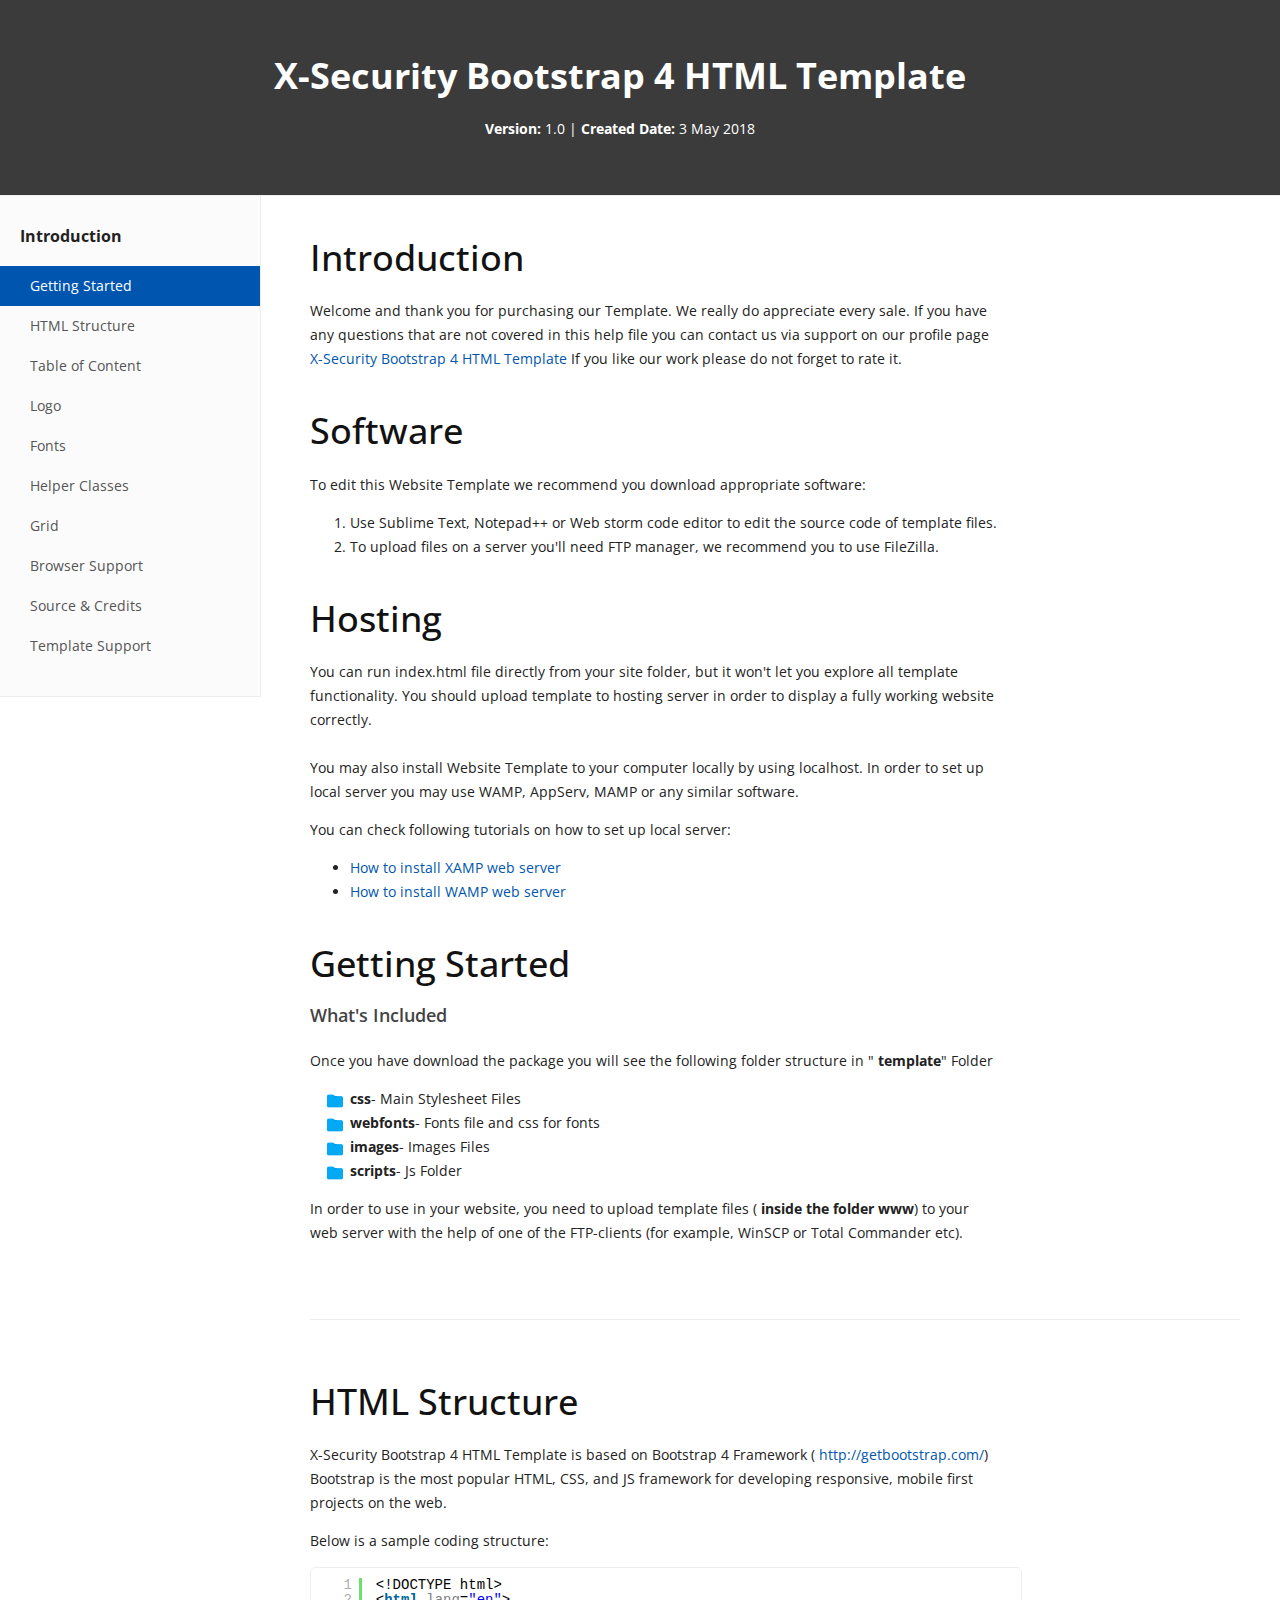
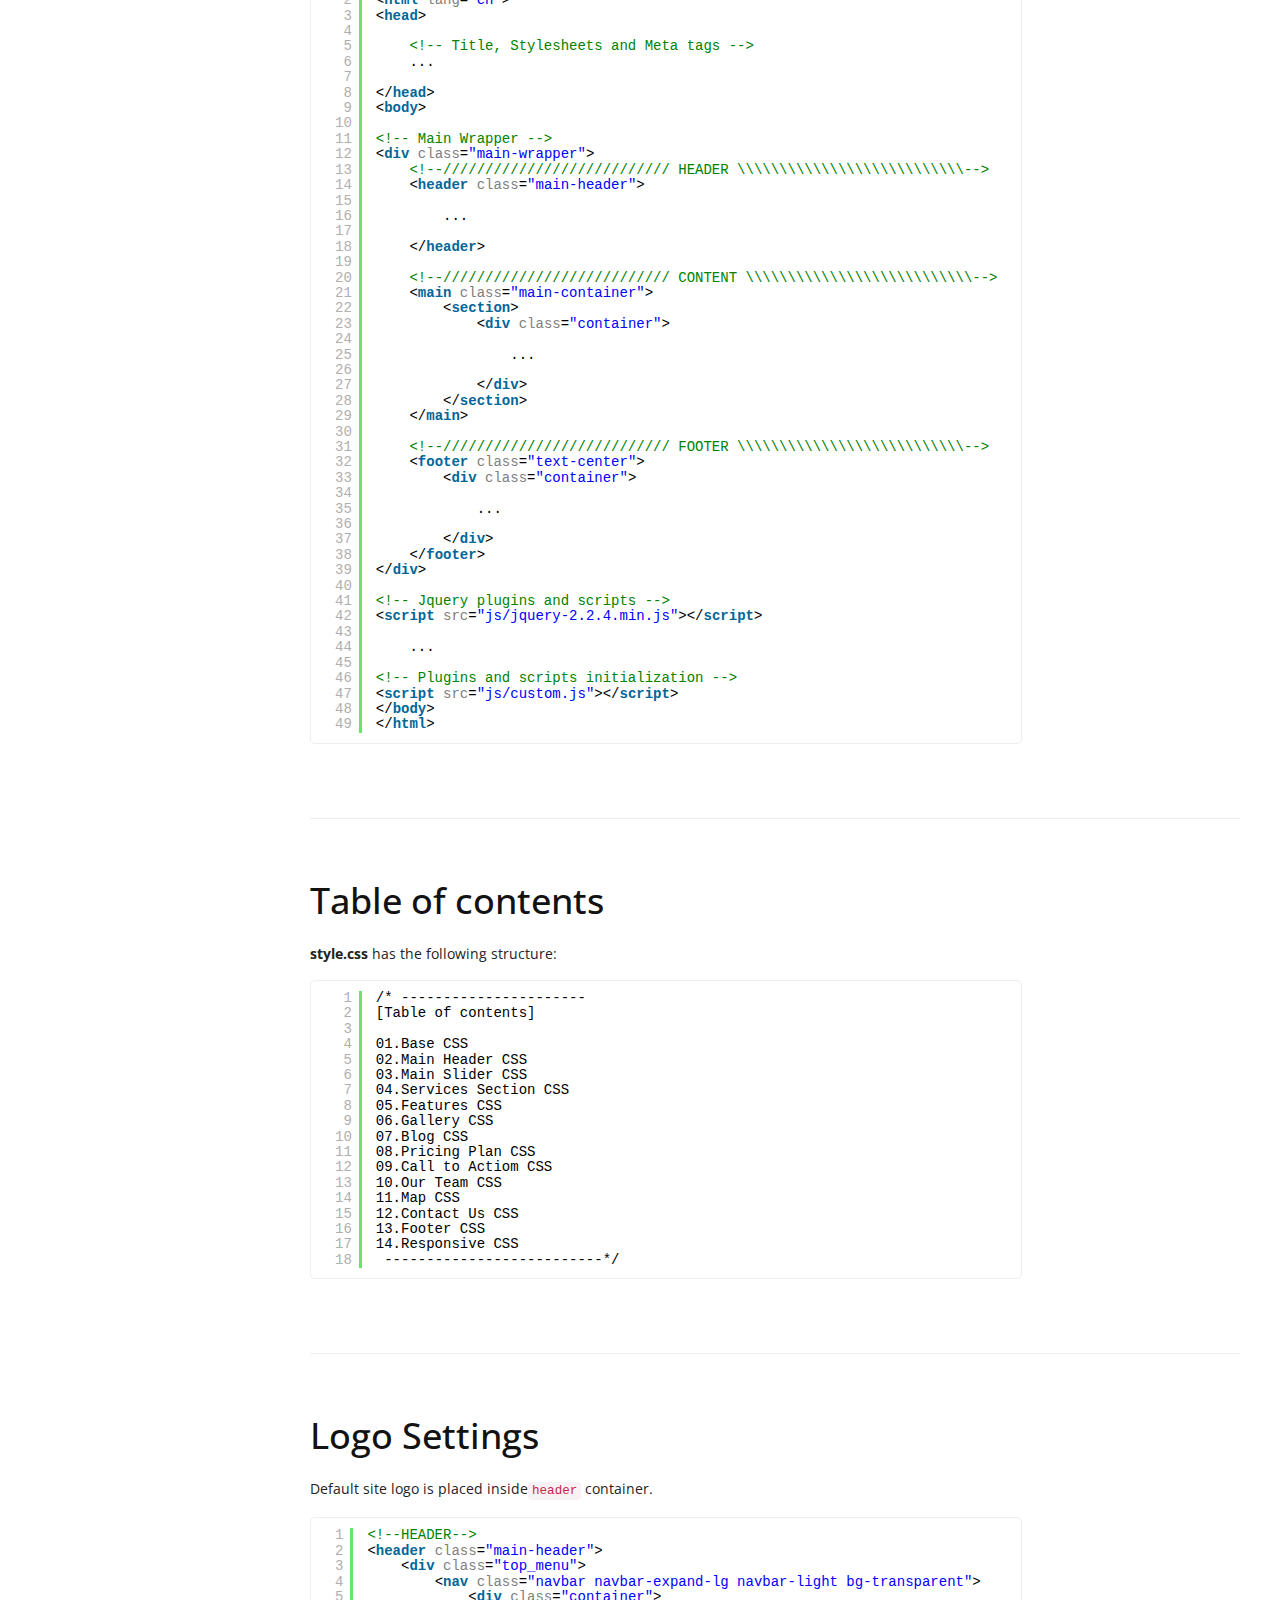
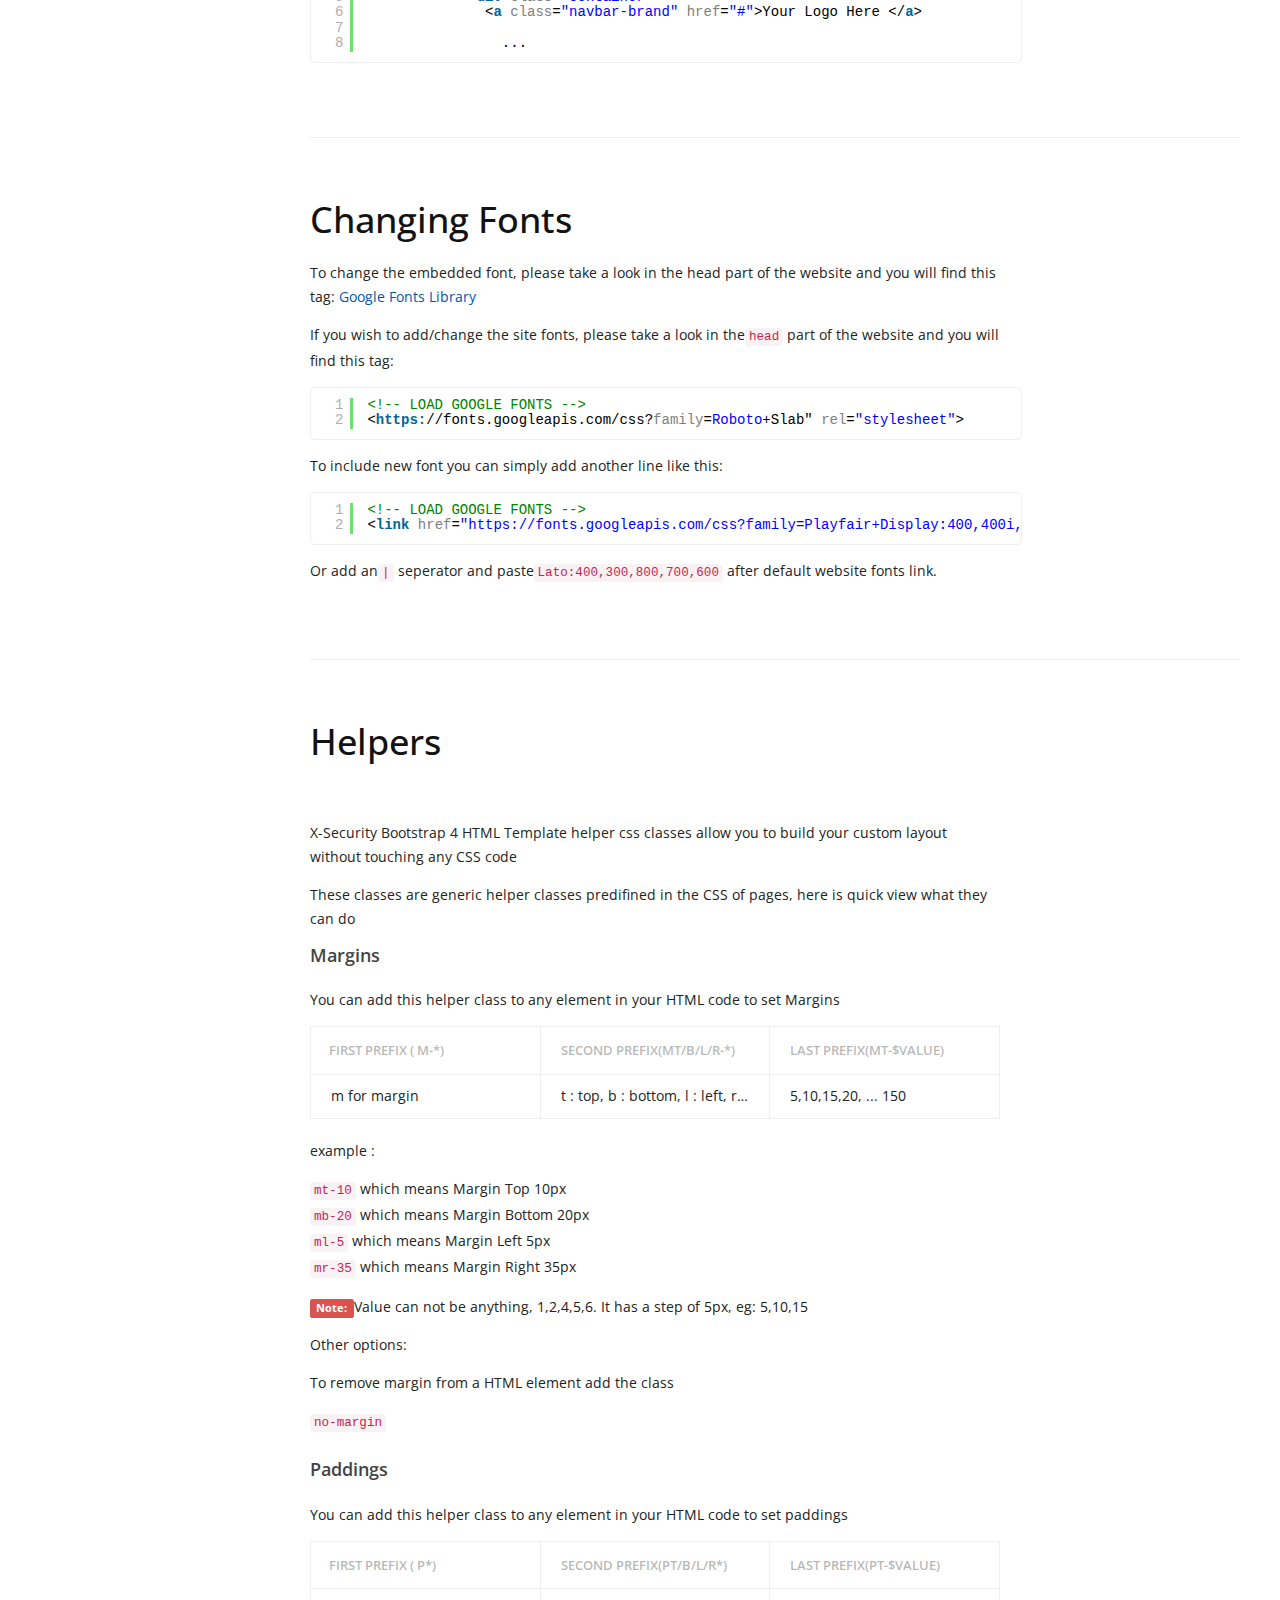
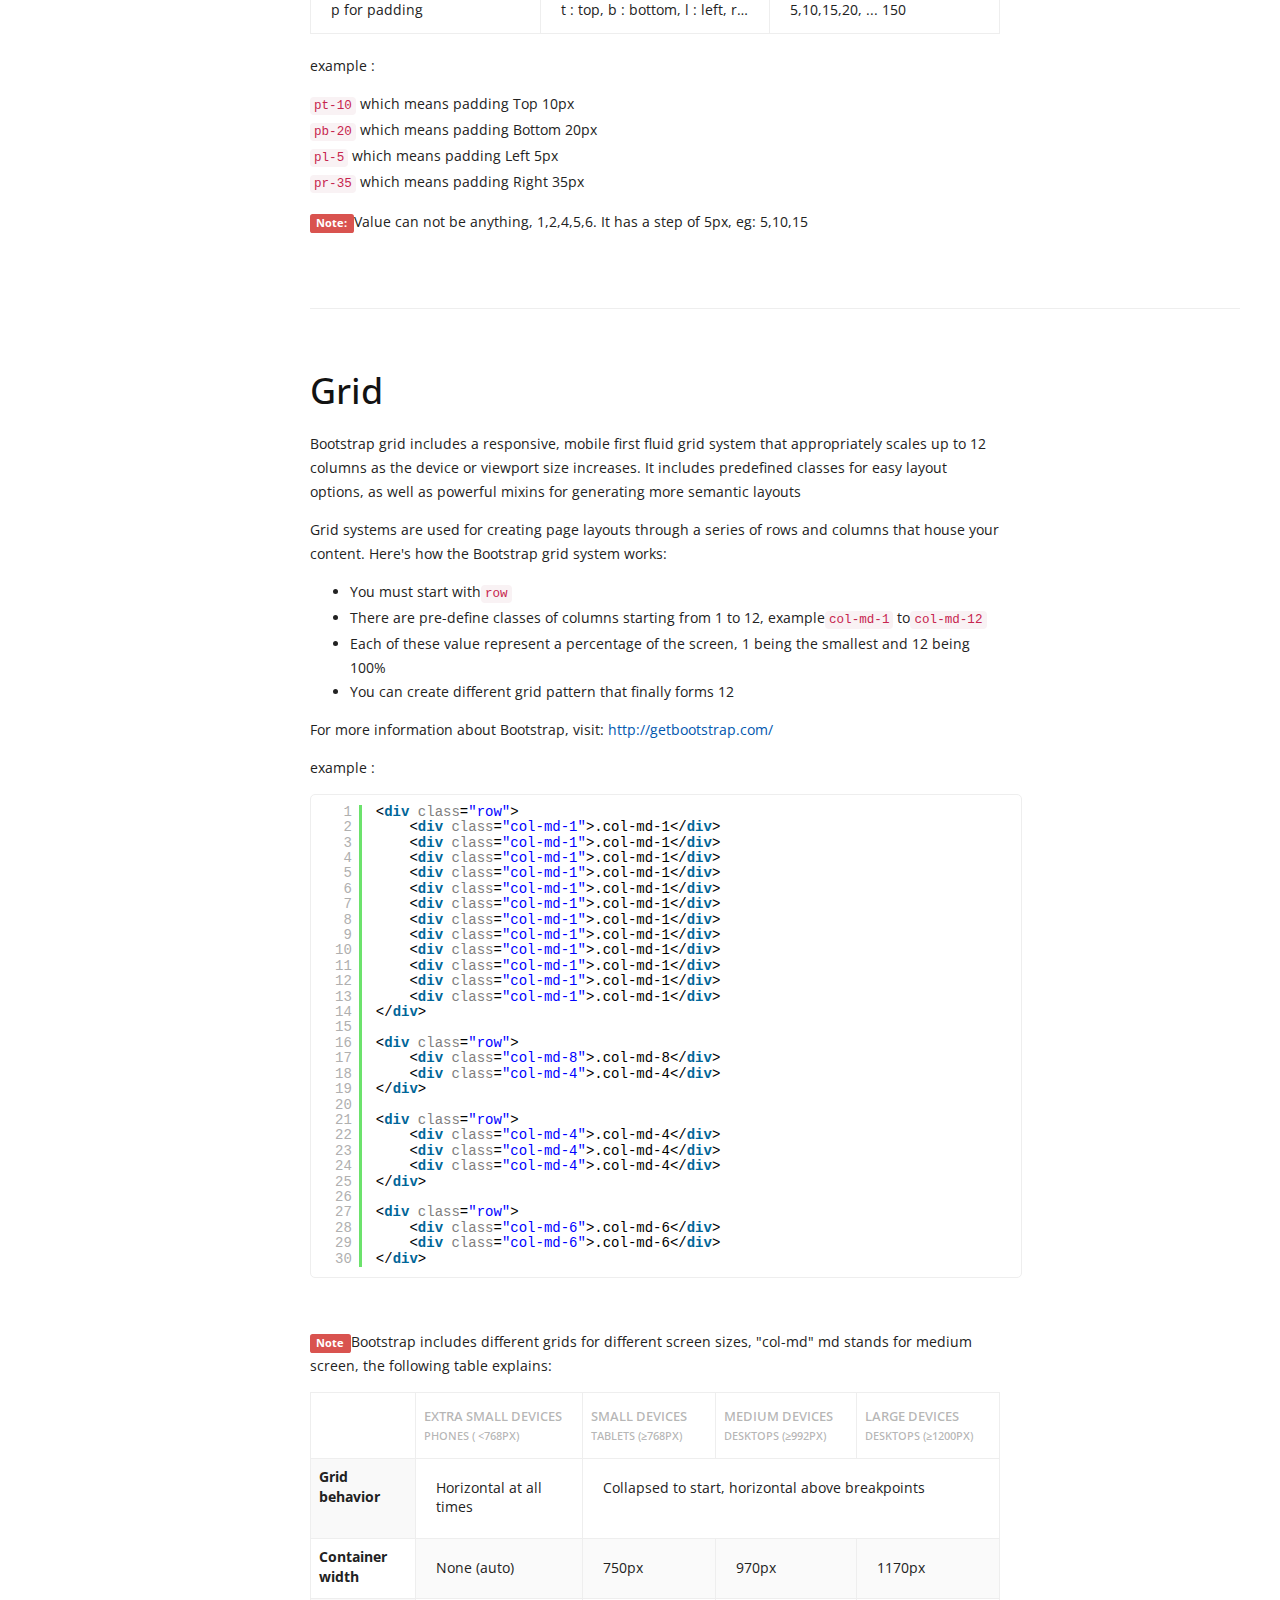
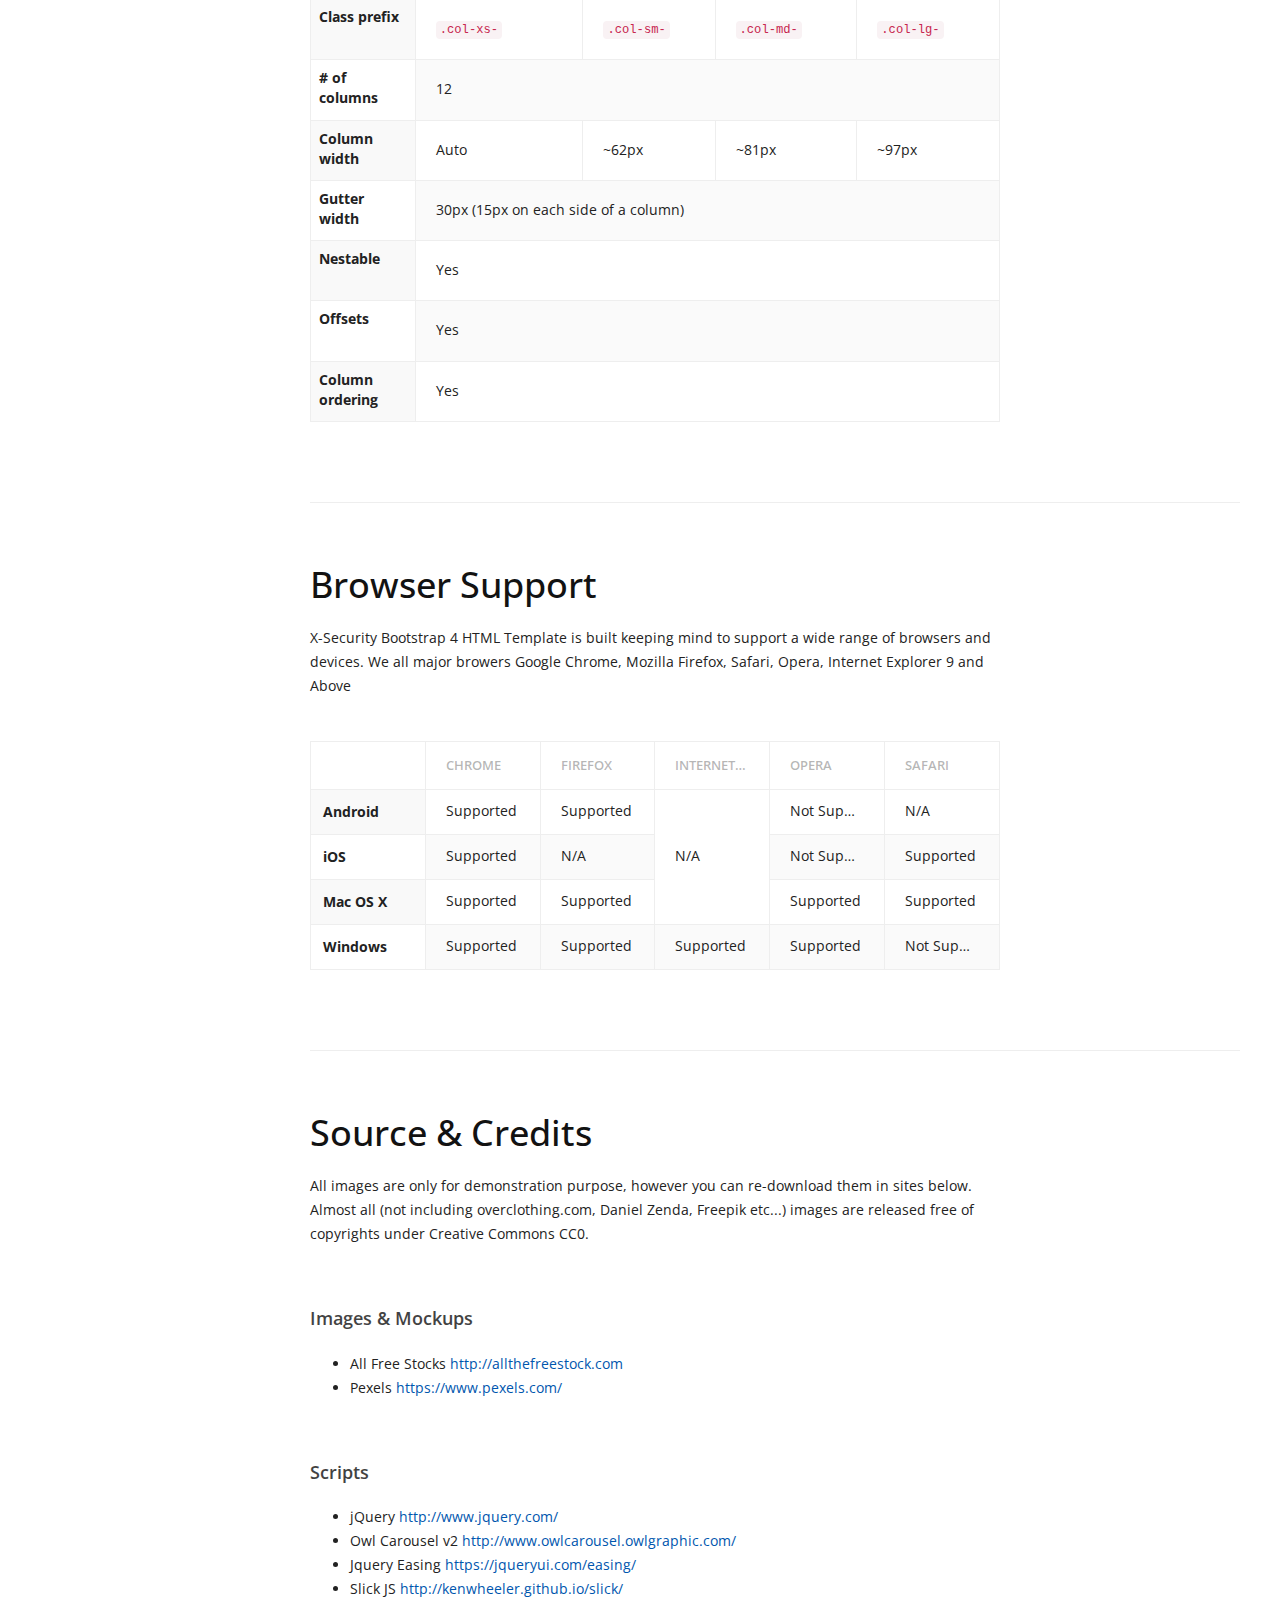
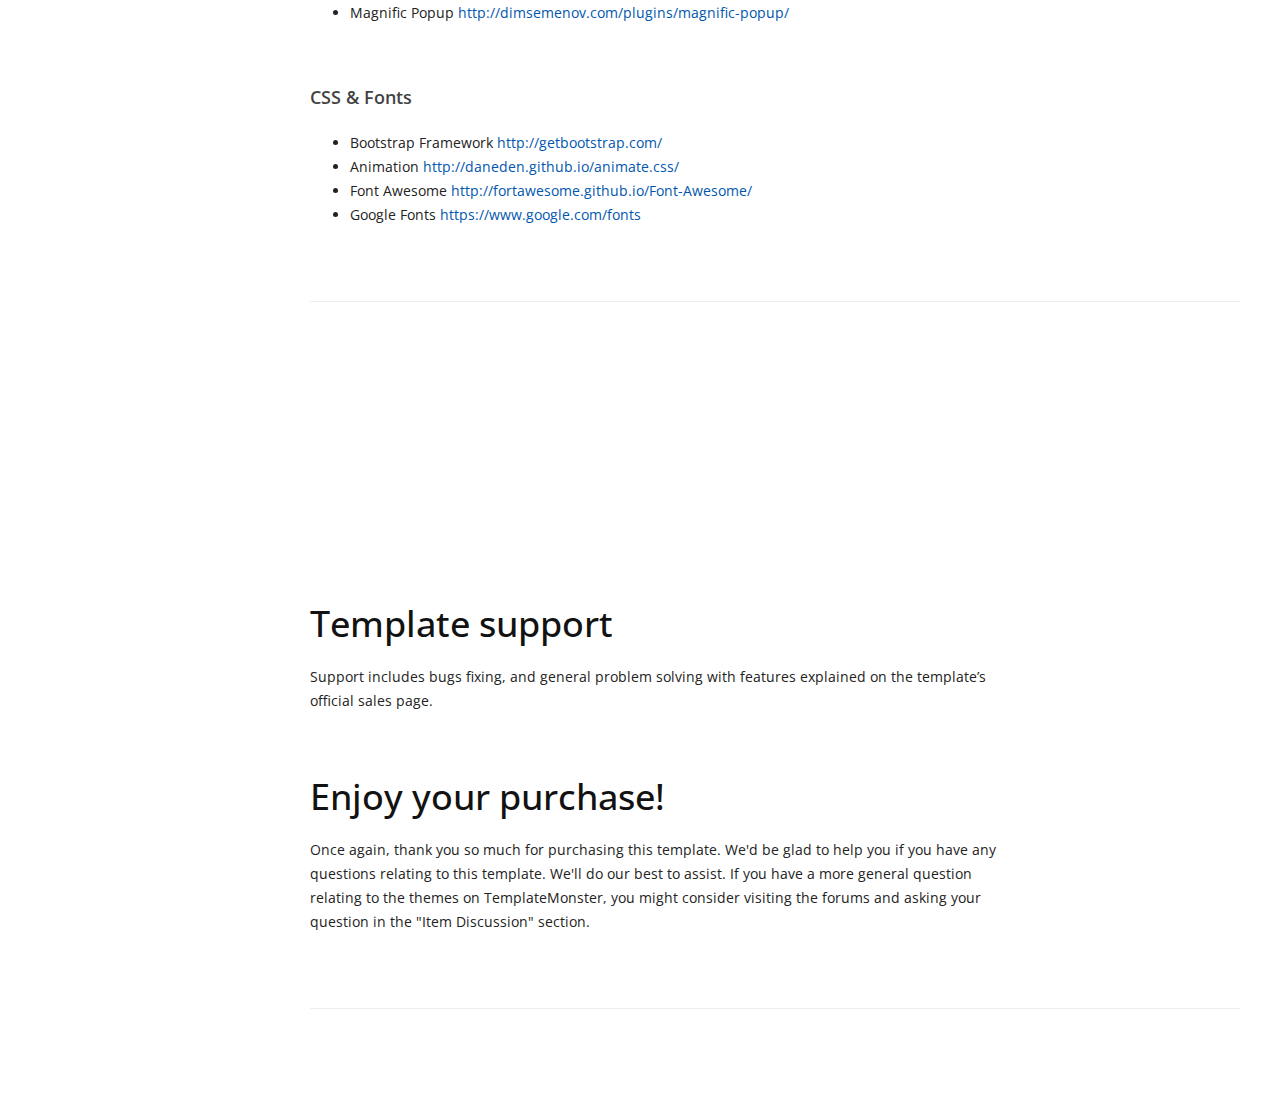
<file: documentation/index.html>
<!DOCTYPE html>

<html class="no-js" lang="en">
<head>
    <!--
    Basic Page Needs
    ==================================================
    -->
    <meta charset="UTF-8">
    <title>X-Security Bootstrap 4 HTML Template</title>
    <meta name="description" content="X-Security Bootstrap 4 HTML Template">
    <meta name="author" content="">
    <meta name="keywords" content="X-Security Bootstrap 4 HTML Template">
    <!--
    Mobile Specific Metas  ==============================
    -->
    <meta name="viewport" content="width=device-width, initial-scale=1">
    <!--
    CSS
    ==================================================
    -->
    <link href="https://fonts.googleapis.com/css?family=Open+Sans:400,500,700,800,600,300" rel="stylesheet">
    <link href="vendor/syntaxhighlighter/styles/shCoreDefault.css" rel="stylesheet">
    <link href="css/main.css" rel="stylesheet">
</head>

<body>
    <header id="header-wrapper">
        <div class="container text-center">
            <div id="logo">
                <h1><strong>X-Security Bootstrap 4 HTML Template</strong></h1>
            </div>
            <strong>Version:</strong>
            <span>1.0 |</span>
            <strong>Created Date:</strong>
            <span>3 May 2018</span>
        </div>
    </header>
    <div class="container">
        <ul class="docs-nav">
            <li>
                <strong>Introduction</strong>
            </li>
            <li>
                <a class="cc-active active" href="#getting-started">Getting Started</a>
            </li>
            <li>
                <a class="cc-active" href="#html-structure">HTML Structure</a>
            </li>
            <li>
                <a class="cc-active" href="#table-of-content">Table of Content</a>
            </li>
            <li>
                <a class="cc-active" href="#logo-settings">Logo</a>
            </li>
            <li>
                <a class="cc-active" href="#chaning-fonts">Fonts</a>
            </li>
           
            <li>
                <a class="cc-active" href="#helpers">Helper Classes</a>
            </li>
            <li>
                <a class="cc-active" href="#grid">Grid</a>
            </li>
            <li>
                <a class="cc-active" href="#browser-support">Browser Support</a>
            </li>
            <li>
                <a class="cc-active" href="#creadits">Source & Credits</a>
            </li>
            <li>
                <a class="cc-active" href="#template-support">Template Support</a>
            </li>
        </ul>
        <div class="docs-content">
            <div class="docs-content-inner">
                <section id="getting-started">
                    <h1>Introduction</h1>
                    <p>Welcome and thank you for purchasing our Template.
                    We really do appreciate every sale. If you have any questions that are not covered in this help file you can contact us via support on our profile page <a href="#">X-Security Bootstrap 4 HTML Template</a> If you like our work please do not forget to rate it.</p>                   
                    <br/>
                    <h1>Software</h1>
                    <p>
                        To edit this Website Template we recommend you download appropriate software:
                        <ol>
                            <li>
                                Use Sublime Text, Notepad++ or Web storm code editor to edit the source code of template files.
                            </li>
                            <li>
                                To upload files on a server you'll need FTP manager, we recommend you to use FileZilla.
                            </li>
                        </ol>
                    </p>
                    <br/>
                    <h1>Hosting</h1>
                    <p class="offset-top-10">
                        You can run index.html file directly from your site folder, but it won't let you explore all template functionality. You should upload template to hosting server in order to display a fully working website correctly.
                        <br/>
                        <br/>
                        You may also install Website Template to your computer locally by using localhost. In order to set up local server you may use WAMP, AppServ, MAMP or any similar software.
                    </p>
                    <p>
                        You can check following tutorials on how to set up local server:
                    </p>

                    <ul>
                        <li>
                            <a href="https://www.youtube.com/watch?v=N6ENnaRotmo">
                                How to install XAMP web server
                            </a>
                        </li>
                        <li>
                            <a href="https://www.youtube.com/watch?v=kVc_9vAO7oI">
                                How to install WAMP web server
                            </a>
                        </li>
                    </ul>
                    <br/>
                    <h1 id="Installation">Getting Started</h1>
                    <h4>What's Included</h4>
                    <p>Once you have download the package you will see the following folder structure in "
                        <strong>template</strong>" Folder</p>
                    <div id="default-tree">
                        <ul>
                            <li>
                                <strong>css</strong>- Main Stylesheet Files</li>
                            <li>
                                <strong>webfonts</strong>- Fonts file and css for fonts</li>
                            <li>
                                <strong>images</strong>- Images Files</li>
                            <li>
                                <strong>scripts</strong>- Js Folder</li>
                        </ul>
                    </div>
                    <p>In order to use in your website, you need to upload template files (
                        <strong>inside the folder www</strong>) to your web server with the help of one of the FTP-clients (for example, WinSCP or Total Commander etc).</p>
                </section>
                <section id="html-structure">
                    <h1>HTML Structure</h1>
                    <p>X-Security Bootstrap 4 HTML Template is based on Bootstrap 4 Framework (
                        <a href="http://getbootstrap.com/">http://getbootstrap.com/</a>) Bootstrap is the most popular HTML, CSS, and JS framework for developing responsive, mobile first projects on the web.</p>
                    <p>Below is a sample coding structure:</p>
                    <pre class="brush: html;">&lt;!DOCTYPE html&gt;
&lt;html lang="en"&gt;
&lt;head&gt;

    &lt;!-- Title, Stylesheets and Meta tags --&gt;
    ...

&lt;/head&gt;
&lt;body&gt;

&lt;!-- Main Wrapper --&gt;
&lt;div class="main-wrapper"&gt;
    &lt;!--/////////////////////////// HEADER \\\\\\\\\\\\\\\\\\\\\\\\\\\--&gt;
    &lt;header class="main-header"&gt;

        ...

    &lt;/header&gt;

    &lt;!--/////////////////////////// CONTENT \\\\\\\\\\\\\\\\\\\\\\\\\\\--&gt;
    &lt;main class="main-container"&gt;
        &lt;section&gt;
            &lt;div class="container"&gt;

                ...

            &lt;/div&gt;
        &lt;/section&gt;
    &lt;/main&gt;

    &lt;!--/////////////////////////// FOOTER \\\\\\\\\\\\\\\\\\\\\\\\\\\--&gt;
    &lt;footer class="text-center"&gt;
        &lt;div class="container"&gt;

            ...

        &lt;/div&gt;
    &lt;/footer&gt;
&lt;/div&gt;

&lt;!-- Jquery plugins and scripts --&gt;
&lt;script src="js/jquery-2.2.4.min.js"&gt;&lt;/script&gt;

    ...

&lt;!-- Plugins and scripts initialization --&gt;
&lt;script src="js/custom.js"&gt;&lt;/script&gt;
&lt;/body&gt;
&lt;/html&gt;
</pre>
                </section>
                <section id="table-of-content">
                    <h1>Table of contents</h1>
                    <p class="offset-top-20"><span class="text-bold">style.css</span> has the following structure:</p>
                   
                    <pre class="brush: html;"><head>
/* ----------------------
[Table of contents]

01.Base CSS
02.Main Header CSS
03.Main Slider CSS
04.Services Section CSS
05.Features CSS
06.Gallery CSS
07.Blog CSS
08.Pricing Plan CSS
09.Call to Actiom CSS
10.Our Team CSS
11.Map CSS
12.Contact Us CSS
13.Footer CSS
14.Responsive CSS
 --------------------------*/
</head></pre>
                </section>

                <section id="logo-settings">
                    <h1>Logo Settings</h1>
                    <p>Default site logo is placed inside<code>header</code> container.</p>
                    <pre class="brush: html;"><!--HEADER-->
&lt;header class="main-header"&gt;
    &lt;div class="top_menu">
        &lt;nav class="navbar navbar-expand-lg navbar-light bg-transparent"&gt;
            &lt;div class="container"&gt;
              &lt;a class="navbar-brand" href="#">Your Logo Here &lt;/a&gt;
                
                ...
</pre>
                </section>
                <section id="chaning-fonts">
                    <h1>Changing Fonts</h1>
                    To change the embedded font, please take a look in the head part of the website and you will find this tag: 
                        <a target="_blank" href="http://www.google.com/fonts">Google Fonts Library</a>
                    </p>
                    <p>If you wish to add/change the site fonts, please take a look in the<code>head</code> part of the website and you will find this tag:</p>
                    <pre class="brush: html"><!-- LOAD GOOGLE FONTS -->
&lt;https://fonts.googleapis.com/css?family=Roboto+Slab" rel="stylesheet"&gt;
</pre>
                    <p>To include new font you can simply add another line like this:</p>
                    <pre class="brush: html"><!-- LOAD GOOGLE FONTS -->
<link href="https://fonts.googleapis.com/css?family=Playfair+Display:400,400i,700,700i,900,900i" rel="stylesheet" type="text/css">
</pre>
                    <p>Or add an<code>|</code> seperator and paste<code>Lato:400,300,800,700,600</code> after default website fonts link.</p>
                </section>
             
                <section id="helpers">
                    <h1>Helpers</h1>
                    <br>
                    <p>X-Security Bootstrap 4 HTML Template helper css classes allow you to build your custom layout without touching any CSS code</p>
                    <p>These classes are generic helper classes predifined in the CSS of pages, here is quick view what they can do</p>
           
                    <h4>Margins</h4>
                    <p>You can add this helper class to any element in your HTML code to set Margins</p>
                    <table class="table table-bordered table-condensed table-striped table-responsive">
                        <thead>
                            <tr>
                                <th>First Prefix ( m-*)</th>
                                <th>Second Prefix(mt/b/l/r-*)</th>
                                <th>Last Prefix(mt-$value)</th>
                            </tr>
                        </thead>
                        <tbody>
                            <tr>
                                <td>m for margin</td>
                                <td>t : top, b : bottom, l : left, r : right</td>
                                <td>5,10,15,20, ... 150</td>
                            </tr>
                        </tbody>
                    </table>
                    <p>
                        <span>example :</span>
                    </p><code>mt-10</code>
                    <span>which means Margin Top 10px</span>
                    <br><code>mb-20</code>
                    <span>which means Margin Bottom 20px</span>
                    <br><code>ml-5</code>
                    <span>which means Margin Left 5px</span>
                    <br><code>mr-35</code>
                    <span>which means Margin Right 35px</span>
                    <br>
                    <p>
                        <label class="label label-danger">Note:</label>Value can not be anything, 1,2,4,5,6. It has a step of 5px, eg: 5,10,15
                    </p>
                    <p>Other options:</p>
                    <p>To remove margin from a HTML element add the class</p><code>no-margin</code>
                    <br>
                    <br>
                    <h4>Paddings</h4>
                    <p>You can add this helper class to any element in your HTML code to set paddings</p>
                    <table class="table table-bordered table-condensed table-striped table-responsive">
                        <thead>
                            <tr>
                                <th>First Prefix ( p*)</th>
                                <th>Second Prefix(pt/b/l/r*)</th>
                                <th>Last Prefix(pt-$value)</th>
                            </tr>
                        </thead>
                        <tbody>
                            <tr>
                                <td>p for padding</td>
                                <td>t : top, b : bottom, l : left, r : right</td>
                                <td>5,10,15,20, ... 150</td>
                            </tr>
                        </tbody>
                    </table>
                    <p>example :</p><code>pt-10</code>
                    <span>which means padding Top 10px</span>
                    <br><code>pb-20</code>
                    <span>which means padding Bottom 20px</span>
                    <br><code>pl-5</code>
                    <span>which means padding Left 5px</span>
                    <br><code>pr-35</code>
                    <span>which means padding Right 35px</span>
                    <br>
                    <p>
                        <label class="label label-danger">Note:</label>Value can not be anything, 1,2,4,5,6. It has a step of 5px, eg: 5,10,15
                    </p>
                </section>
     
                <section id="grid">
                    <h1>Grid</h1>
                    <p>
                        Bootstrap grid includes a responsive, mobile first fluid grid system that appropriately scales up to 12 columns as the device or viewport size increases. It includes predefined classes for easy layout options, as well as powerful mixins for generating
                        more semantic layouts
                    </p>
                    <p>Grid systems are used for creating page layouts through a series of rows and columns that house your content. Here's how the Bootstrap grid system works:</p>
                    <ul>
                        <li>You must start with<code>row</code>
                        </li>
                        <li>There are pre-define classes of columns starting from 1 to 12, example<code>col-md-1</code> to<code>col-md-12</code>
                        </li>
                        <li>Each of these value represent a percentage of the screen, 1 being the smallest and 12 being 100%</li>
                        <li>You can create different grid pattern that finally forms 12</li>
                    </ul>
                    <p>For more information about Bootstrap, visit:
                        <a href="http://getbootstrap.com/">http://getbootstrap.com/</a>
                    </p>
                    <p>example :</p>
                    <pre class="brush: html;"><div class="row">
    <div class="col-md-1">.col-md-1</div>
    <div class="col-md-1">.col-md-1</div>
    <div class="col-md-1">.col-md-1</div>
    <div class="col-md-1">.col-md-1</div>
    <div class="col-md-1">.col-md-1</div>
    <div class="col-md-1">.col-md-1</div>
    <div class="col-md-1">.col-md-1</div>
    <div class="col-md-1">.col-md-1</div>
    <div class="col-md-1">.col-md-1</div>
    <div class="col-md-1">.col-md-1</div>
    <div class="col-md-1">.col-md-1</div>
    <div class="col-md-1">.col-md-1</div>
</div>

<div class="row">
    <div class="col-md-8">.col-md-8</div>
    <div class="col-md-4">.col-md-4</div>
</div>

<div class="row">
    <div class="col-md-4">.col-md-4</div>
    <div class="col-md-4">.col-md-4</div>
    <div class="col-md-4">.col-md-4</div>
</div>

<div class="row">
    <div class="col-md-6">.col-md-6</div>
    <div class="col-md-6">.col-md-6</div>
</div></pre>
                    <br>
                    <p>
                        <span class="label label-danger">Note</span>Bootstrap includes different grids for different screen sizes, "col-md" md stands for medium screen, the following table explains:</p>
                    <table class="table table-bordered table-striped table-responsive">
                        <thead>
                            <tr>
                                <th></th>
                                <th>Extra small devices
                                    <small>Phones (
                                        <768px)</small>
                                </th>
                                <th>Small devices
                                    <small>Tablets (≥768px)</small>
                                </th>
                                <th>Medium devices
                                    <small>Desktops (≥992px)</small>
                                </th>
                                <th>Large devices
                                    <small>Desktops (≥1200px)</small>
                                </th>
                            </tr>
                        </thead>
                        <tbody>
                            <tr>
                                <th class="text-nowrap">Grid behavior
                                    <td>Horizontal at all times</td>
                                    <td colspan="3">Collapsed to start, horizontal above breakpoints</td>
                                </th>
                            </tr>
                            <tr>
                                <th class="text-nowrap">Container width
                                    <td>None (auto)</td>
                                    <td>750px</td>
                                    <td>970px</td>
                                    <td>1170px</td>
                                </th>
                            </tr>
                            <tr>
                                <th class="text-nowrap">Class prefix
                                    <td><code>.col-xs-</code>
                                    </td>
                                    <td><code>.col-sm-</code>
                                    </td>
                                    <td><code>.col-md-</code>
                                    </td>
                                    <td><code>.col-lg-</code>
                                    </td>
                                </th>
                            </tr>
                            <tr>
                                <th class="text-nowrap"># of columns
                                    <td colspan="4">12</td>
                                </th>
                            </tr>
                            <tr>
                                <th class="text-nowrap">Column width
                                    <td class="text-muted">Auto</td>
                                    <td>~62px</td>
                                    <td>~81px</td>
                                    <td>~97px</td>
                                </th>
                            </tr>
                            <tr>
                                <th class="text-nowrap">Gutter width
                                    <td colspan="4">30px (15px on each side of a column)</td>
                                </th>
                            </tr>
                            <tr>
                                <th class="text-nowrap">Nestable
                                    <td colspan="4">Yes</td>
                                </th>
                            </tr>
                            <tr>
                                <th class="text-nowrap">Offsets
                                    <td colspan="4">Yes</td>
                                </th>
                            </tr>
                            <tr>
                                <th class="text-nowrap">Column ordering
                                    <td colspan="4">Yes</td>
                                </th>
                            </tr>
                        </tbody>
                    </table>
                </section>
                <section id="browser-support">
                    <h1>Browser Support</h1>
                    <p>X-Security Bootstrap 4 HTML Template is built keeping mind to support a wide range of browsers and devices. We all major browers Google Chrome, Mozilla Firefox, Safari, Opera, Internet Explorer 9 and Above</p>
                    <p></p>
                    <br>
                    <table class="table table-bordered table-striped table-condensed table-responsive">
                        <thead>
                            <tr>
                                <td></td>
                                <th>Chrome</th>
                                <th>Firefox</th>
                                <th>Internet Explorer</th>
                                <th>Opera</th>
                                <th>Safari</th>
                            </tr>
                        </thead>
                        <tbody>
                            <tr>
                                <th>Android
                                    <td class="text-success">
                                        <span class="glyphicon glyphicon-ok"></span>Supported</td>
                                    <td class="text-success">
                                        <span class="glyphicon glyphicon-ok"></span>Supported</td>
                                    <td class="text-muted" rowspan="3" style="vertical-align: middle;">N/A</td>
                                    <td class="text-danger">
                                        <span class="glyphicon glyphicon-remove"></span>Not Supported</td>
                                    <td class="text-muted">N/A</td>
                                </th>
                            </tr>
                            <tr>
                                <th>iOS
                                    <td class="text-success">
                                        <span class="glyphicon glyphicon-ok"></span>Supported</td>
                                    <td class="text-muted">N/A</td>
                                    <td class="text-danger">
                                        <span class="glyphicon glyphicon-remove"></span>Not Supported</td>
                                    <td class="text-success">
                                        <span class="glyphicon glyphicon-ok"></span>Supported</td>
                                </th>
                            </tr>
                            <tr>
                                <th>Mac OS X
                                    <td class="text-success">
                                        <span class="glyphicon glyphicon-ok"></span>Supported</td>
                                    <td class="text-success">
                                        <span class="glyphicon glyphicon-ok"></span>Supported</td>
                                    <td class="text-success">
                                        <span class="glyphicon glyphicon-ok"></span>Supported</td>
                                    <td class="text-success">
                                        <span class="glyphicon glyphicon-ok"></span>Supported</td>
                                </th>
                            </tr>
                            <tr>
                                <th>Windows
                                    <td class="text-success">
                                        <span class="glyphicon glyphicon-ok"></span>Supported</td>
                                    <td class="text-success">
                                        <span class="glyphicon glyphicon-ok"></span>Supported</td>
                                    <td class="text-success">
                                        <span class="glyphicon glyphicon-ok"></span>Supported</td>
                                    <td class="text-success">
                                        <span class="glyphicon glyphicon-ok"></span>Supported</td>
                                    <td class="text-danger">
                                        <span class="glyphicon glyphicon-remove"></span>Not Supported</td>
                                </th>
                            </tr>
                        </tbody>
                    </table>
                </section>
                <section id="creadits">
                    <h1>Source & Credits</h1>
                    <p>
                        All images are only for demonstration purpose, however you can re-download them in sites below. Almost all (not including overclothing.com, Daniel Zenda, Freepik etc...) images are released free of copyrights under Creative Commons CC0.
                    </p>
                    <br>
                    <br>
                    <h4>Images & Mockups</h4>
                    <ul>
                        <li>All Free Stocks
                            <a target="_blank" href="allthefreestock.com">http://allthefreestock.com</a>
                        </li>
                        <li>Pexels
                            <a target="_blank" href="https://www.pexels.com/">https://www.pexels.com/</a>
                        </li>
                    </ul>
                    <br>
                    <br>
                    <h4>Scripts</h4>
                    <ul>
                        <li>
                      jQuery
                            <a target="_blank" href="http://www.jquery.com/">http://www.jquery.com/</a>
                        </li>
                        <li>Owl Carousel v2
                            <a target="_blank" href="http://www.owlcarousel.owlgraphic.com/">http://www.owlcarousel.owlgraphic.com/</a>
                        </li>
                        <li>Jquery Easing
                            <a target="_blank" href="https://jqueryui.com/easing/">https://jqueryui.com/easing/</a>
                        </li>
                        <li>Slick JS
                            <a target="_blank" href="http://kenwheeler.github.io/slick/">http://kenwheeler.github.io/slick/</a>
                        </li>
                        <li>Magnific Popup
                            <a target="_blank" href="http://dimsemenov.com/plugins/magnific-popup/">http://dimsemenov.com/plugins/magnific-popup/</a>
                        </li>
                    </ul>
                    <br>
                    <br>
                    <h4>CSS & Fonts</h4>
                    <ul>
                        <li>Bootstrap Framework
                            <a target="_blank" href="http://getbootstrap.com/">http://getbootstrap.com/</a>
                        </li>
                        <li>Animation
                            <a target="_blank" href="http://daneden.github.io/animate.css/">http://daneden.github.io/animate.css/</a>
                        </li>
                        <li>Font Awesome
                            <a target="_blank" href="http://fortawesome.github.io/Font-Awesome/">http://fortawesome.github.io/Font-Awesome/</a>
                        </li>
                        <li>Google Fonts
                            <a target="_blank" href="https://www.google.com/fonts">https://www.google.com/fonts</a>
                        </li>
                    </ul>
                </section>

                <section id="template-support">
                    <h1>Template support</h1>
                    <p>Support includes bugs fixing, and general problem solving with features explained on the template’s official sales page.</p>
                    <br/> 
                    <br/>  
                    <h1>Enjoy your purchase!</h1>
                    <p>Once again, thank you so much for purchasing this template. We'd be glad to help you if you have any questions relating to this template. We'll do our best to assist. If you have a more general question relating to the themes on TemplateMonster, you might consider visiting the forums and asking your question in the "Item Discussion" section.</p>
                </section>
            </div>
        </div>
    </div>
    <!--
    Javascripts
    ==================================================
    -->
    <script src="js/jquery.min.js"></script>
    <script src="js/layout.js"></script>
    <script src="vendor/syntaxhighlighter/scripts/shCore.js"></script>
    <script src="vendor/syntaxhighlighter/scripts/shBrushJScript.js"></script>
    <script src="vendor/syntaxhighlighter/scripts/shBrushCss.js"></script>
    <script src="vendor/syntaxhighlighter/scripts/shBrushPlain.js"></script>
    <script src="vendor/syntaxhighlighter/scripts/shBrushXml.js"></script>
    <script>
        SyntaxHighlighter.all();
    </script>
    <!--
    End Document
    ==================================================
    -->
</body>

</html>
</file>
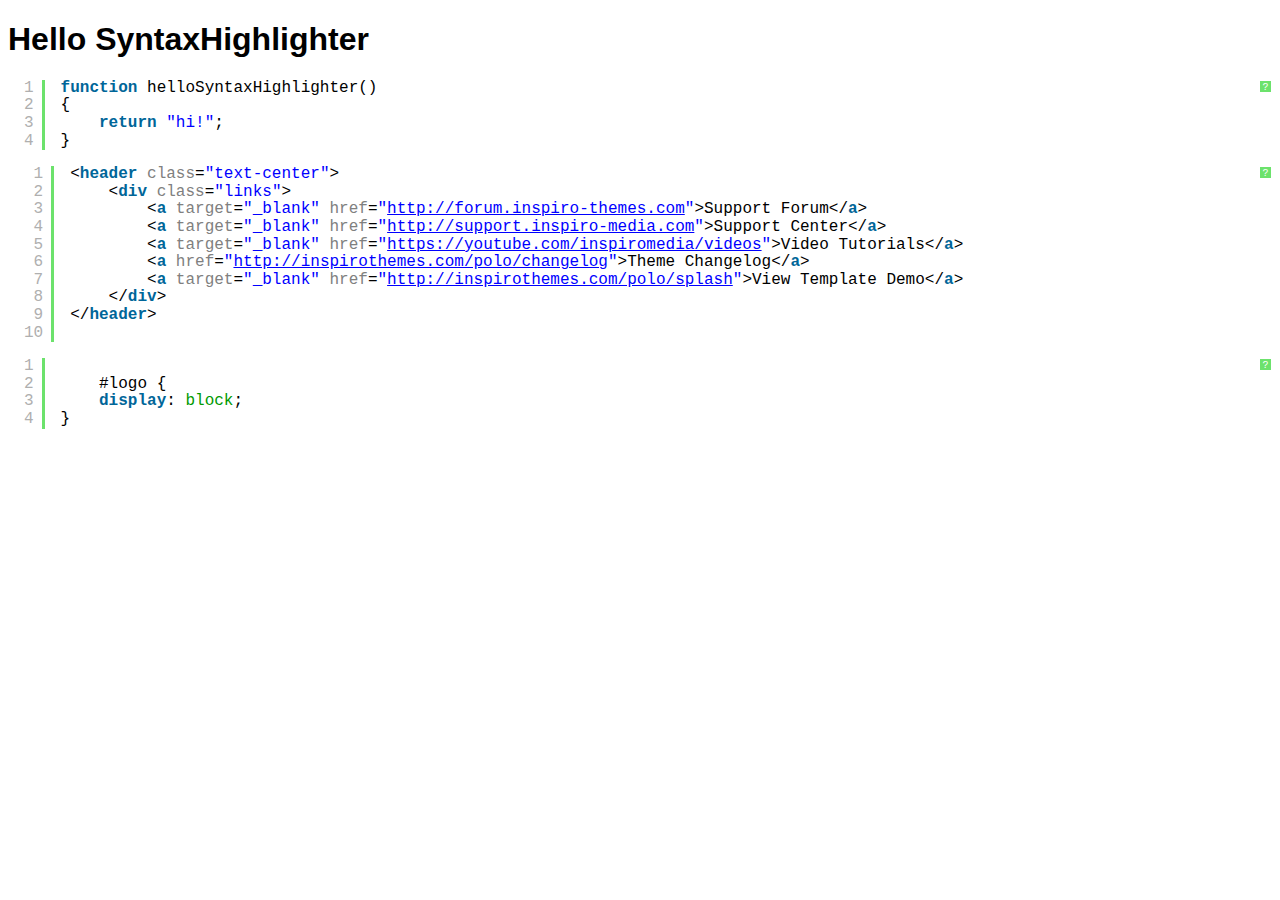
<file: documentation/vendor/syntaxhighlighter/index.html>
<!DOCTYPE html PUBLIC "-//W3C//DTD XHTML 1.0 Strict//EN" "http://www.w3.org/TR/xhtml1/DTD/xhtml1-strict.dtd">
<html xmlns="http://www.w3.org/1999/xhtml" xml:lang="en" lang="en">
<head>
	<meta http-equiv="Content-Type" content="text/html; charset=UTF-8" />
	<title>Hello SyntaxHighlighter</title>
	<script type="text/javascript" src="scripts/shCore.js"></script>
	<script type="text/javascript" src="scripts/shBrushJScript.js"></script>
		<script type="text/javascript" src="scripts/shBrushCss.js"></script>
	<script type="text/javascript" src="scripts/shBrushXml.js"></script>
	<link type="text/css" rel="stylesheet" href="styles/shCoreDefault.css"/>
	<script type="text/javascript">SyntaxHighlighter.all();</script>
</head>

<body style="background: white; font-family: Helvetica">

<h1>Hello SyntaxHighlighter</h1>
<pre class="brush: js;">
function helloSyntaxHighlighter()
{
	return "hi!";
}
</pre>
	
<pre class="brush: html;">	
	<header class="text-center">
		<div class="links">
			<a target="_blank" href="http://forum.inspiro-themes.com">Support Forum</a>
			<a target="_blank" href="http://support.inspiro-media.com">Support Center</a>
			<a target="_blank" href="https://youtube.com/inspiromedia/videos">Video Tutorials</a>
			<a href="http://inspirothemes.com/polo/changelog">Theme Changelog</a>
			<a target="_blank" href="http://inspirothemes.com/polo/splash">View Template Demo</a>
		</div>
	</header>
</pre>
	
	<pre class="brush: css;">	
	#logo {
	display: block;
}
</pre>
</html>
</file>
<file: documentation/vendor/syntaxhighlighter/styles/shCoreDefault.css>
/**
 * SyntaxHighlighter
 * http://alexgorbatchev.com/SyntaxHighlighter
 *
 * SyntaxHighlighter is donationware. If you are using it, please donate.
 * http://alexgorbatchev.com/SyntaxHighlighter/donate.html
 *
 * @version
 * 3.0.83 (July 02 2010)
 * 
 * @copyright
 * Copyright (C) 2004-2010 Alex Gorbatchev.
 *
 * @license
 * Dual licensed under the MIT and GPL licenses.
 */
.syntaxhighlighter a,
.syntaxhighlighter div,
.syntaxhighlighter code,
.syntaxhighlighter table,
.syntaxhighlighter table td,
.syntaxhighlighter table tr,
.syntaxhighlighter table tbody,
.syntaxhighlighter table thead,
.syntaxhighlighter table caption,
.syntaxhighlighter textarea {
  -moz-border-radius: 0 0 0 0 !important;
  -webkit-border-radius: 0 0 0 0 !important;
  background: none !important;
  border: 0 !important;
  bottom: auto !important;
  float: none !important;
  height: auto !important;
  left: auto !important;
  line-height: 1.1em !important;
  margin: 0 !important;
  outline: 0 !important;
  overflow: visible !important;
  padding: 0 !important;
  position: static !important;
  right: auto !important;
  text-align: left !important;
  top: auto !important;
  vertical-align: baseline !important;
  width: auto !important;
  box-sizing: content-box !important;
  font-family: "Consolas", "Bitstream Vera Sans Mono", "Courier New", Courier, monospace !important;
  font-weight: normal !important;
  font-style: normal !important;
  font-size: 1em !important;
  min-height: inherit !important;
  min-height: auto !important;
}

.syntaxhighlighter {
  width: 100% !important;
  margin: 1em 0 1em 0 !important;
  position: relative !important;
  overflow: auto !important;
  font-size: 1em !important;
}
.syntaxhighlighter.source {
  overflow: hidden !important;
}
.syntaxhighlighter .bold {
  font-weight: bold !important;
}
.syntaxhighlighter .italic {
  font-style: italic !important;
}
.syntaxhighlighter .line {
  white-space: pre !important;
}
.syntaxhighlighter table {
  width: 100% !important;
}
.syntaxhighlighter table caption {
  text-align: left !important;
  padding: .5em 0 0.5em 1em !important;
}
.syntaxhighlighter table td.code {
  width: 100% !important;
}
.syntaxhighlighter table td.code .container {
  position: relative !important;
}
.syntaxhighlighter table td.code .container textarea {
  box-sizing: border-box !important;
  position: absolute !important;
  left: 0 !important;
  top: 0 !important;
  width: 100% !important;
  height: 100% !important;
  border: none !important;
  background: white !important;
  padding-left: 1em !important;
  overflow: hidden !important;
  white-space: pre !important;
}
.syntaxhighlighter table td.gutter .line {
  text-align: right !important;
  padding: 0 0.5em 0 1em !important;
}
.syntaxhighlighter table td.code .line {
  padding: 0 1em !important;
}
.syntaxhighlighter.nogutter td.code .container textarea, .syntaxhighlighter.nogutter td.code .line {
  padding-left: 0em !important;
}
.syntaxhighlighter.show {
  display: block !important;
}
.syntaxhighlighter.collapsed table {
  display: none !important;
}
.syntaxhighlighter.collapsed .toolbar {
  padding: 0.1em 0.8em 0em 0.8em !important;
  font-size: 1em !important;
  position: static !important;
  width: auto !important;
  height: auto !important;
}
.syntaxhighlighter.collapsed .toolbar span {
  display: inline !important;
  margin-right: 1em !important;
}
.syntaxhighlighter.collapsed .toolbar span a {
  padding: 0 !important;
  display: none !important;
}
.syntaxhighlighter.collapsed .toolbar span a.expandSource {
  display: inline !important;
}
.syntaxhighlighter .toolbar {
  position: absolute !important;
  right: 1px !important;
  top: 1px !important;
  width: 11px !important;
  height: 11px !important;
  font-size: 10px !important;
  z-index: 10 !important;
}
.syntaxhighlighter .toolbar span.title {
  display: inline !important;
}
.syntaxhighlighter .toolbar a {
  display: block !important;
  text-align: center !important;
  text-decoration: none !important;
  padding-top: 1px !important;
}
.syntaxhighlighter .toolbar a.expandSource {
  display: none !important;
}
.syntaxhighlighter.ie {
  font-size: .9em !important;
  padding: 1px 0 1px 0 !important;
}
.syntaxhighlighter.ie .toolbar {
  line-height: 8px !important;
}
.syntaxhighlighter.ie .toolbar a {
  padding-top: 0px !important;
}
.syntaxhighlighter.printing .line.alt1 .content,
.syntaxhighlighter.printing .line.alt2 .content,
.syntaxhighlighter.printing .line.highlighted .number,
.syntaxhighlighter.printing .line.highlighted.alt1 .content,
.syntaxhighlighter.printing .line.highlighted.alt2 .content {
  background: none !important;
}
.syntaxhighlighter.printing .line .number {
  color: #bbbbbb !important;
}
.syntaxhighlighter.printing .line .content {
  color: black !important;
}
.syntaxhighlighter.printing .toolbar {
  display: none !important;
}
.syntaxhighlighter.printing a {
  text-decoration: none !important;
}
.syntaxhighlighter.printing .plain, .syntaxhighlighter.printing .plain a {
  color: black !important;
}
.syntaxhighlighter.printing .comments, .syntaxhighlighter.printing .comments a {
  color: #008200 !important;
}
.syntaxhighlighter.printing .string, .syntaxhighlighter.printing .string a {
  color: blue !important;
}
.syntaxhighlighter.printing .keyword {
  color: #006699 !important;
  font-weight: bold !important;
}
.syntaxhighlighter.printing .preprocessor {
  color: gray !important;
}
.syntaxhighlighter.printing .variable {
  color: #aa7700 !important;
}
.syntaxhighlighter.printing .value {
  color: #009900 !important;
}
.syntaxhighlighter.printing .functions {
  color: #ff1493 !important;
}
.syntaxhighlighter.printing .constants {
  color: #0066cc !important;
}
.syntaxhighlighter.printing .script {
  font-weight: bold !important;
}
.syntaxhighlighter.printing .color1, .syntaxhighlighter.printing .color1 a {
  color: gray !important;
}
.syntaxhighlighter.printing .color2, .syntaxhighlighter.printing .color2 a {
  color: #ff1493 !important;
}
.syntaxhighlighter.printing .color3, .syntaxhighlighter.printing .color3 a {
  color: red !important;
}
.syntaxhighlighter.printing .break, .syntaxhighlighter.printing .break a {
  color: black !important;
}

.syntaxhighlighter {
  background-color: white !important;
}
.syntaxhighlighter .line.alt1 {
  background-color: white !important;
}
.syntaxhighlighter .line.alt2 {
  background-color: white !important;
}
.syntaxhighlighter .line.highlighted.alt1, .syntaxhighlighter .line.highlighted.alt2 {
  background-color: #e0e0e0 !important;
}
.syntaxhighlighter .line.highlighted.number {
  color: black !important;
}
.syntaxhighlighter table caption {
  color: black !important;
}
.syntaxhighlighter .gutter {
  color: #afafaf !important;
}
.syntaxhighlighter .gutter .line {
  border-right: 3px solid #6ce26c !important;
}
.syntaxhighlighter .gutter .line.highlighted {
  background-color: #6ce26c !important;
  color: white !important;
}
.syntaxhighlighter.printing .line .content {
  border: none !important;
}
.syntaxhighlighter.collapsed {
  overflow: visible !important;
}
.syntaxhighlighter.collapsed .toolbar {
  color: blue !important;
  background: white !important;
  border: 1px solid #6ce26c !important;
}
.syntaxhighlighter.collapsed .toolbar a {
  color: blue !important;
}
.syntaxhighlighter.collapsed .toolbar a:hover {
  color: red !important;
}
.syntaxhighlighter .toolbar {
  color: white !important;
  background: #6ce26c !important;
  border: none !important;
}
.syntaxhighlighter .toolbar a {
  color: white !important;
}
.syntaxhighlighter .toolbar a:hover {
  color: black !important;
}
.syntaxhighlighter .plain, .syntaxhighlighter .plain a {
  color: black !important;
}
.syntaxhighlighter .comments, .syntaxhighlighter .comments a {
  color: #008200 !important;
}
.syntaxhighlighter .string, .syntaxhighlighter .string a {
  color: blue !important;
}
.syntaxhighlighter .keyword {
  color: #006699 !important;
}
.syntaxhighlighter .preprocessor {
  color: gray !important;
}
.syntaxhighlighter .variable {
  color: #aa7700 !important;
}
.syntaxhighlighter .value {
  color: #009900 !important;
}
.syntaxhighlighter .functions {
  color: #ff1493 !important;
}
.syntaxhighlighter .constants {
  color: #0066cc !important;
}
.syntaxhighlighter .script {
  font-weight: bold !important;
  color: #006699 !important;
  background-color: none !important;
}
.syntaxhighlighter .color1, .syntaxhighlighter .color1 a {
  color: gray !important;
}
.syntaxhighlighter .color2, .syntaxhighlighter .color2 a {
  color: #ff1493 !important;
}
.syntaxhighlighter .color3, .syntaxhighlighter .color3 a {
  color: red !important;
}

.syntaxhighlighter .keyword {
  font-weight: bold !important;
}
</file>
<file: documentation/css/main.css>
@charset "UTF-8";
/* Author: Frittt Templates
   URI: http://www.frittt.com
*/
body,
html {
  margin: 0;
  padding: 0;
}

body,
input,
h1,
h2,
h3,
h4,
h5,
h6 {
  font-family: "Raleway", Helvetica, Arial, "Lucida Grande", sans-serif;
  font-weight: 300;
  font-size: 18px;
}

h4 small {
  border-left: 1px solid #888;
  font-size: 12px;
  font-weight: 100;
  margin-left: 10px;
  padding-left: 12px;
}

body {
  background: #fff none repeat scroll 0 0;
  color: #222;
  font-family: "Open Sans";
  font-size: 14px;
  font-weight: 400;
  line-height: 24px;
}

img,
iframe {
  max-width: 100%;
}

iframe {
  max-height: 100%;
}

img {
  height: auto;
}

.btn {
  background: #135571;
  color: #fff;
  -webkit-transition: all 250ms;
  -o-transition: all 250ms;
  -moz-transition: all 250ms;
  transition: all 250ms;
}

.btn:hover {
  background: #333;
}

.btn-download {
  -webkit-border-radius: 0 4px 0 0;
  -moz-border-radius: 0 4px 0 0;
  border-radius: 0 4px 0 0;
  font-weight: bold;
  width: 25px;
  overflow: hidden;
}

.btn-download img {
  width: 25px;
  float: left;
  margin-top: 18px;
  margin-right: 15px;
}

.btn-download:hover {
  width: 165px;
}

iframe {
  border: 0 !important;
}

header {
  width: 100%;
  overflow: hidden;
}

.container {
  padding: 40px 40px 40px 0;
  position: relative;
}

strong,
dt,
h3,
h4 {
  font-weight: 700;
}

h1,
h2,
h3,
h4,
h5,
h6 {
  color: #121212;
  font-family: "Open Sans";
  font-weight: 300;
  line-height: 1.2em;
  margin: 0 0 0.8em;
}

h1.secondary,
h2.secondary,
h3.secondary,
h4.secondary,
h5.secondary,
h6.secondary {
  color: #333;
}

h1.normal,
h2.normal,
h3.normal,
h4.normal,
h5.normal,
h6.normal {
  font-weight: 400;
}

h1.bold,
h2.bold,
h3.bold,
h4.bold,
h5.bold,
h6.bold {
  font-weight: 500;
}

h1.bolder,
h2.bolder,
h3.bolder,
h4.bolder,
h5.bolder,
h6.bolder {
  font-weight: 700;
}

h1 {
  font-size: 36px;
  font-weight: 500;
  margin-bottom: 20px;
}

h2 {
  font-size: 32px;
  margin-bottom: 20px;
}

h3 {
  font-size: 24px;
  margin-bottom: 22px;
}

h4 {
  font-size: 18px;
  margin-bottom: 22px;
  font-weight: 600;
  opacity: 0.8;
}

h5 {
  font-size: 18px;
  font-weight: 700;
  margin-bottom: 18px;
}

h6 {
  font-size: 14px;
  font-weight: 500;
  margin-bottom: 14px;
}

iframe,
img {
  max-width: 100%;
}

iframe {
  width: 100%;
}

hr {
  background: #EEE;
  border: 0;
  height: 1px;
  margin: 40px 0 40px;
}

blockquote {
  margin: 1em 0;
  border-left: 3px solid #ccc;
  padding-left: 20px;
  text-align: left;
}

dd {
  padding: 0;
  margin: 0 0 25px 0;
}

a {
  -webkit-transition: all ease 150ms;
  -o-transition: all ease 150ms;
  -moz-transition: all ease 150ms;
  transition: all ease 150ms;
  text-decoration: none;
  color: #0056ae;
}

a:hover {
  text-decoration: underline;
}

a:active {
  color: #47b5e2;
}

/* Header Styles */
/*
header {
    padding: 2em 0 2em 0;

    background: #f4f4f4;
    color: #fff;
	border-bottom: 1px solid #eee;
}*/
header {
  background-color: #fff;
  border-bottom: 1px solid #eee;
  left: 0;
  margin: 0 auto;
  top: 0;
  -webkit-transition: all 1.3s linear 0s;
  -o-transition: all 1.3s linear 0s;
  -moz-transition: all 1.3s linear 0s;
  transition: all 1.3s linear 0s;
  width: 100%;
  z-index: 10000;
}

h1 {
  margin-bottom: 20px;
  padding: 0;
}

header h2 {
  margin: 0 0 1em 0;
}

header h2.lone-header {
  margin: 0;
}

footer {
  text-align: center;
  padding: 1.5em 0;
  background: #fff;
  -webkit-border-radius: 0 0 4px 4px;
  -moz-border-radius: 0 0 4px 4px;
  border-radius: 0 0 4px 4px;
}

footer p {
  margin: 0;
  color: #999;
}

.pull-right {
  float: right;
}

.pull-left {
  float: left;
}


#header-wrapper{
  background: #3b3b3b;
  color: #fff;
}

#header-wrapper h1{
  color: #fff;
}

.text-bold{
  font-weight: bold;
}


/* Navigation Styles */
nav {
  background: #fff;
  padding: 0;
  min-height: 60px;
  -webkit-border-radius: 5px 5px 0 0;
  -moz-border-radius: 5px 5px 0 0;
  border-radius: 5px 5px 0 0;
}

nav ul,
nav li {
  margin: 0;
  padding: 0;
  list-style: none;
}

nav a {
  padding: 0 1em;
  text-decoration: none !important;
  font-size: .9em;
  height: 60px;
  line-height: 60px;
  display: block;
}

nav h1 a {
  padding: 7px 1em;
  height: 46px;
  line-height: 0;
  height: 45px;
  line-height: 60px;
  color: #000;
}

nav h1 a img {
  margin-right: 10px;
  float: left;
  margin-top: 9px;
}

nav h1 a span {
  float: left;
  margin-top: -5px;
}

nav a:active {
  color: #fff;
  cursor: default;
}

nav ul.site {
  padding: 20px 0 0 0;
}

nav #menu {
  overflow: hidden;
  max-height: 0;
  clear: left;
}

nav #menu-toggle {
  position: absolute;
  right: 0;
  top: 0;
  font-size: 1.5em;
  padding: 0 16px;
}

@media only screen and (min-width: 680px) {
  nav,
  nav #menu {
    height: 60px !important;
  }
  nav li,
  nav a {
    float: left;
  }
  nav ul.site {
    float: left;
    padding: 0;
    clear: none;
  }
  nav ul.site li {
    margin: 0 0 0 10px;
  }
  nav #menu-toggle {
    display: none !important;
  }
  nav #menu {
    max-height: 9999px;
    clear: none;
  }
}

/* Content Styles */
section {
  text-align: center;
  padding-right: 15rem !important;
}

section.vibrant {
  background: #222;
  color: #fff;
}

section.vibrant h4 {
  line-height: 2;
  font-weight: normal;
  width: 90%;
  margin: 0 auto;
}

nav:before,
nav:after,
header:before,
header:after,
section:before,
section:after {
  content: " ";
  display: table;
}

nav:after,
header:after,
section:after {
  clear: both;
}

nav,
header,
section {
  *zoom: 1;
}

/* Form Styles */
input {
  display: block;
  vertical-align: middle;
  line-height: 30px;
  margin: 0 auto;
  width: 100%;
  max-width: 400px;
  -webkit-box-sizing: border-box;
  -moz-box-sizing: border-box;
  box-sizing: border-box;
  -webkit-transition: all linear 0.2s;
  -o-transition: all linear 0.2s;
  -moz-transition: all linear 0.2s;
  transition: all linear 0.2s;
}

input:focus {
  border-color: #007eb2;
  outline: 0;
}

.docs-nav {
  background-color: #fbfbfb;
  border-right: 1px solid #eee;
  font-size: 16px;
  list-style: outside none none;
  margin: 0;
  padding: 20px 0 30px;
  border-bottom: 1px solid #eee;
}

.docs-nav a {
  border-bottom: 1px solid #eaeaea;
  color: #555;
  display: block;
  font-size: 14px;
  padding: 8px 30px;
  text-decoration: none;
}

.docs-nav a:last-child {
  border-bottom: 0;
}

.docs-nav strong {
  margin-bottom: 10px;
  display: block;
  padding: 8px 20px;
}

@media only screen and (min-width: 960px) {
  .docs-nav {
    position: absolute;
    top: 0;
    width: 260px;
    -webkit-transition: top linear 50ms;
    -o-transition: top linear 50ms;
    -moz-transition: top linear 50ms;
    transition: top linear 50ms;
  }
  .docs-nav.fixed {
    position: fixed;
    top: 49px;
    width: 260px;
  }
  .docs-nav a:hover {
    background: #0056ae;
    color: #fff;
  }
  .docs-nav a:active, .docs-nav .active {
    background: #0056ae none repeat scroll 0 0;
    border-right: 0 solid #ccc;
    color: #fff;
  }
  .docs-nav .separator {
    height: 20px;
  }
  .docs-content {
    padding-left: 310px;
  }
  header {
    padding: 1em 0 1em 0;
  }
  .container {
    max-width: 100%;
  }
  section {
    padding: 0;
    text-align: left;
    background: #fff;
  }
  section.centered {
    text-align: center;
  }
  input {
    display: inline-block;
  }
}

.text-center {
  text-align: center;
}

#hb-header {
  padding: 20px 24px 40px;
}

#hb-header .links {
  margin-top: 40px;
}

.links a,
footer .links a {
  border-left: 1px solid #e1e1e1;
  color: #666;
  display: inline-block;
  padding: 0 10px;
  text-decoration: none;
}

.links a:hover,
footer .links a:hover {
  color: #2980b9;
}

.links a:first-child {
  border-left: 0 none;
}

#footer-wrapper {
  border-top: 1px solid #f1f1f1;
}

#footer, #hb-header {
  padding: 30px 0;
  text-align: center;
}

#footer {
  padding-bottom: 130px;
}

#logo {
  display: block;
}

pre code {
  background-color: transparent;
  -webkit-border-radius: 0;
  -moz-border-radius: 0;
  border-radius: 0;
  color: inherit;
  font-size: inherit;
  padding: 0;
  white-space: pre-wrap;
}

code {
  background-color: #f9f2f4;
  -webkit-border-radius: 4px;
  -moz-border-radius: 4px;
  border-radius: 4px;
  color: #c7254e;
  font-size: 90%;
  padding: 2px 4px;
}

.label {
  -webkit-border-radius: 0.25em;
  -moz-border-radius: 0.25em;
  border-radius: 0.25em;
  color: #ffffff;
  display: inline;
  font-size: 75%;
  font-weight: bold;
  line-height: 1;
  padding: 0.2em 0.6em 0.3em;
  text-align: center;
  vertical-align: baseline;
  white-space: nowrap;
}

.label-danger {
  background-color: #d9534f;
}

#default-tree li::before {
  background-image: url("../images/folder.png");
  background-repeat: no-repeat;
  content: " ";
  height: 22px;
  margin-left: -23px;
  margin-top: 6px;
  position: absolute;
  width: 24px;
}

table {
  background-color: transparent;
}

caption {
  color: #777;
  padding-bottom: 8px;
  padding-top: 8px;
  text-align: left;
}

th {
  text-align: left;
}

.table {
  margin-bottom: 20px;
  max-width: 100%;
  width: 100%;
}

.table > tbody > tr > td, .table > tbody > tr > th, .table > tfoot > tr > td, .table > tfoot > tr > th, .table > thead > tr > td, .table > thead > tr > th {
  border-top: 1px solid #ddd;
  line-height: 1.42857;
  padding: 8px;
  vertical-align: top;
}

.table > thead > tr > th {
  border-bottom: 2px solid #ddd;
  vertical-align: bottom;
}

.table > caption + thead > tr:first-child > td, .table > caption + thead > tr:first-child > th, .table > colgroup + thead > tr:first-child > td, .table > colgroup + thead > tr:first-child > th, .table > thead:first-child > tr:first-child > td, .table > thead:first-child > tr:first-child > th {
  border-top: 0 none;
}

.table > tbody + tbody {
  border-top: 2px solid #ddd;
}

.table .table {
  background-color: #fff;
}

.table-condensed > tbody > tr > td, .table-condensed > tbody > tr > th, .table-condensed > tfoot > tr > td, .table-condensed > tfoot > tr > th, .table-condensed > thead > tr > td, .table-condensed > thead > tr > th {
  padding: 12px;
}

.table-bordered {
  border: 1px solid #ddd;
}

.table-bordered > tbody > tr > td, .table-bordered > tbody > tr > th, .table-bordered > tfoot > tr > td, .table-bordered > tfoot > tr > th, .table-bordered > thead > tr > td, .table-bordered > thead > tr > th {
  border: 1px solid #eee !important;
}

.table-bordered > thead > tr > td, .table-bordered > thead > tr > th {
  border-bottom-width: 2px;
}

.table-striped > tbody > tr:nth-of-type(2n+1) {
  background-color: #f9f9f9;
}

.table-hover > tbody > tr:hover {
  background-color: #f5f5f5;
}

table col[class*="col-"] {
  display: table-column;
  float: none;
  position: static;
}

table td[class*="col-"], table th[class*="col-"] {
  display: table-cell;
  float: none;
  position: static;
}

.table > tbody > tr.active > td, .table > tbody > tr.active > th, .table > tbody > tr > td.active, .table > tbody > tr > th.active, .table > tfoot > tr.active > td, .table > tfoot > tr.active > th, .table > tfoot > tr > td.active, .table > tfoot > tr > th.active, .table > thead > tr.active > td, .table > thead > tr.active > th, .table > thead > tr > td.active, .table > thead > tr > th.active {
  background-color: #f5f5f5;
}

.table-hover > tbody > tr.active:hover > td, .table-hover > tbody > tr.active:hover > th, .table-hover > tbody > tr:hover > .active, .table-hover > tbody > tr > td.active:hover, .table-hover > tbody > tr > th.active:hover {
  background-color: #e8e8e8;
}

.table > tbody > tr.success > td, .table > tbody > tr.success > th, .table > tbody > tr > td.success, .table > tbody > tr > th.success, .table > tfoot > tr.success > td, .table > tfoot > tr.success > th, .table > tfoot > tr > td.success, .table > tfoot > tr > th.success, .table > thead > tr.success > td, .table > thead > tr.success > th, .table > thead > tr > td.success, .table > thead > tr > th.success {
  background-color: #dff0d8;
}

.table-hover > tbody > tr.success:hover > td, .table-hover > tbody > tr.success:hover > th, .table-hover > tbody > tr:hover > .success, .table-hover > tbody > tr > td.success:hover, .table-hover > tbody > tr > th.success:hover {
  background-color: #d0e9c6;
}

.table > tbody > tr.info > td, .table > tbody > tr.info > th, .table > tbody > tr > td.info, .table > tbody > tr > th.info, .table > tfoot > tr.info > td, .table > tfoot > tr.info > th, .table > tfoot > tr > td.info, .table > tfoot > tr > th.info, .table > thead > tr.info > td, .table > thead > tr.info > th, .table > thead > tr > td.info, .table > thead > tr > th.info {
  background-color: #d9edf7;
}

.table-hover > tbody > tr.info:hover > td, .table-hover > tbody > tr.info:hover > th, .table-hover > tbody > tr:hover > .info, .table-hover > tbody > tr > td.info:hover, .table-hover > tbody > tr > th.info:hover {
  background-color: #c4e3f3;
}

.table > tbody > tr.warning > td, .table > tbody > tr.warning > th, .table > tbody > tr > td.warning, .table > tbody > tr > th.warning, .table > tfoot > tr.warning > td, .table > tfoot > tr.warning > th, .table > tfoot > tr > td.warning, .table > tfoot > tr > th.warning, .table > thead > tr.warning > td, .table > thead > tr.warning > th, .table > thead > tr > td.warning, .table > thead > tr > th.warning {
  background-color: #fcf8e3;
}

.table-hover > tbody > tr.warning:hover > td, .table-hover > tbody > tr.warning:hover > th, .table-hover > tbody > tr:hover > .warning, .table-hover > tbody > tr > td.warning:hover, .table-hover > tbody > tr > th.warning:hover {
  background-color: #faf2cc;
}

.table > tbody > tr.danger > td, .table > tbody > tr.danger > th, .table > tbody > tr > td.danger, .table > tbody > tr > th.danger, .table > tfoot > tr.danger > td, .table > tfoot > tr.danger > th, .table > tfoot > tr > td.danger, .table > tfoot > tr > th.danger, .table > thead > tr.danger > td, .table > thead > tr.danger > th, .table > thead > tr > td.danger, .table > thead > tr > th.danger {
  background-color: #f2dede;
}

.table-hover > tbody > tr.danger:hover > td, .table-hover > tbody > tr.danger:hover > th, .table-hover > tbody > tr:hover > .danger, .table-hover > tbody > tr > td.danger:hover, .table-hover > tbody > tr > th.danger:hover {
  background-color: #ebcccc;
}

.table-responsive {
  min-height: 0.01%;
  overflow-x: auto;
}

@media screen and (max-width: 767px) {
  .table-responsive {
    border: 1px solid #ddd;
    margin-bottom: 15px;
    overflow-y: hidden;
    width: 100%;
  }
  .table-responsive > .table {
    margin-bottom: 0;
  }
  .table-responsive > .table > tbody > tr > td, .table-responsive > .table > tbody > tr > th, .table-responsive > .table > tfoot > tr > td, .table-responsive > .table > tfoot > tr > th, .table-responsive > .table > thead > tr > td, .table-responsive > .table > thead > tr > th {
    white-space: nowrap;
  }
  .table-responsive > .table-bordered {
    border: 0 none;
  }
  .table-responsive > .table-bordered > tbody > tr > td:first-child, .table-responsive > .table-bordered > tbody > tr > th:first-child, .table-responsive > .table-bordered > tfoot > tr > td:first-child, .table-responsive > .table-bordered > tfoot > tr > th:first-child, .table-responsive > .table-bordered > thead > tr > td:first-child, .table-responsive > .table-bordered > thead > tr > th:first-child {
    border-left: 0 none;
  }
  .table-responsive > .table-bordered > tbody > tr > td:last-child, .table-responsive > .table-bordered > tbody > tr > th:last-child, .table-responsive > .table-bordered > tfoot > tr > td:last-child, .table-responsive > .table-bordered > tfoot > tr > th:last-child, .table-responsive > .table-bordered > thead > tr > td:last-child, .table-responsive > .table-bordered > thead > tr > th:last-child {
    border-right: 0 none;
  }
  .table-responsive > .table-bordered > tbody > tr:last-child > td, .table-responsive > .table-bordered > tbody > tr:last-child > th, .table-responsive > .table-bordered > tfoot > tr:last-child > td, .table-responsive > .table-bordered > tfoot > tr:last-child > th {
    border-bottom: 0 none;
  }
}

.table {
  margin-top: 5px;
}

.table thead tr th {
  border-bottom: 1px solid rgba(230, 230, 230, 0.7);
  color: rgba(44, 44, 44, 0.35);
  font-size: 13px;
  font-weight: 600;
  padding-bottom: 14px;
  padding-top: 14px;
  text-transform: uppercase;
  vertical-align: middle;
}

.table thead tr th[class*="sorting_"] {
  color: #2c2c2c;
}

.table thead tr th:first-child {
  padding-left: 18px !important;
}

.table thead tr th .btn {
  margin-bottom: -20px;
  margin-top: -20px;
}

.table tbody tr td {
  background: #fff none repeat scroll 0 0;
  border-bottom: 1px solid rgba(230, 230, 230, 0.7);
  border-top: 0 none;
  font-size: 13.5px;
  padding: 20px;
}

.table tbody tr td .btn {
  background: rgba(44, 44, 44, 0.07) none repeat scroll 0 0;
  -webkit-border-radius: 4px;
  -moz-border-radius: 4px;
  border-radius: 4px;
  color: #62605a !important;
  display: inline-block;
  margin: 5px;
  padding: 5px;
}

.table tbody tr td .btn:hover {
  background: rgba(44, 44, 44, 0.15) none repeat scroll 0 0;
}

.table tbody tr td[class*="sorting_"] {
  color: #000;
}

.table tbody tr.selected td {
  background: #fcf3be none repeat scroll 0 0;
}

.table.table-hover tbody tr:hover td {
  background: #d9f1fe none repeat scroll 0 0 !important;
}

.table.table-hover tbody tr.selected:hover td {
  background: #fcf3be none repeat scroll 0 0 !important;
}

.table.table-striped tbody tr td {
  background: #fafafa none repeat scroll 0 0 !important;
}

.table.table-striped tbody tr:nth-child(2n+1) td {
  background: #fff none repeat scroll 0 0 !important;
}

.table.table-condensed {
  table-layout: fixed;
}

.table.table-condensed thead tr th {
  padding-left: 20px;
  padding-right: 20px;
}

.table.table-condensed tbody tr td {
  padding-bottom: 12px;
  padding-top: 12px;
}

.table.table-condensed thead tr th, .table.table-condensed tbody tr td, .table.table-condensed tbody tr td * {
  overflow: hidden;
  -o-text-overflow: ellipsis;
  text-overflow: ellipsis;
  vertical-align: middle;
  white-space: nowrap;
}

.table.table-condensed.table-detailed > tbody > tr.shown > td {
  background: #fcf3be none repeat scroll 0 0;
}

.table.table-condensed.table-detailed > tbody > tr.shown > td:first-child::before {
  content: "";
  display: inline-block;
  font-family: "FontAwesome";
  margin-right: 8px;
}

.table.table-condensed.table-detailed > tbody > tr.shown + tr > td {
  background: rgba(250, 250, 250, 0.4) none repeat scroll 0 0;
  padding: 0 40px;
}

.table.table-condensed.table-detailed > tbody > tr.shown + tr > td .table-inline {
  background: transparent none repeat scroll 0 0;
}

.table.table-condensed.table-detailed > tbody > tr.shown + tr > td .table-inline tr, .table.table-condensed.table-detailed > tbody > tr.shown + tr > td .table-inline td {
  background: transparent none repeat scroll 0 0;
  font-weight: 600;
}

.table.table-condensed.table-detailed > tbody > tr > td:hover {
  cursor: pointer;
}

.table.table-condensed.table-detailed > tbody > tr > td:first-child::before {
  content: "";
  display: inline-block;
  font-family: "FontAwesome";
  margin-right: 8px;
}

.table.table-condensed.table-detailed .table-inline td {
  border: medium none;
  text-align: left;
}

.table.table-borderless > tbody > tr > td {
  border-bottom: 0 none;
}

.fht-table {
  margin-bottom: 0 !important;
}

.table.dataTable.no-footer {
  border: medium none;
}

table {
  border-collapse: collapse;
  border-spacing: 0;
}

.docs-content-inner section {
  border-bottom: 1px solid #eee;
  margin-bottom: 60px;
  padding-bottom: 60px;
}

.syntaxhighlighter {
  border: 1px solid #eee;
  -webkit-border-radius: 5px;
  -moz-border-radius: 5px;
  border-radius: 5px;
  padding: 10px;
}

.syntaxhighlighter .toolbar {
  display: none;
}

#creadits {
  margin-bottom: 300px;
}

section {
  margin-bottom: 50px;
}
</file>
